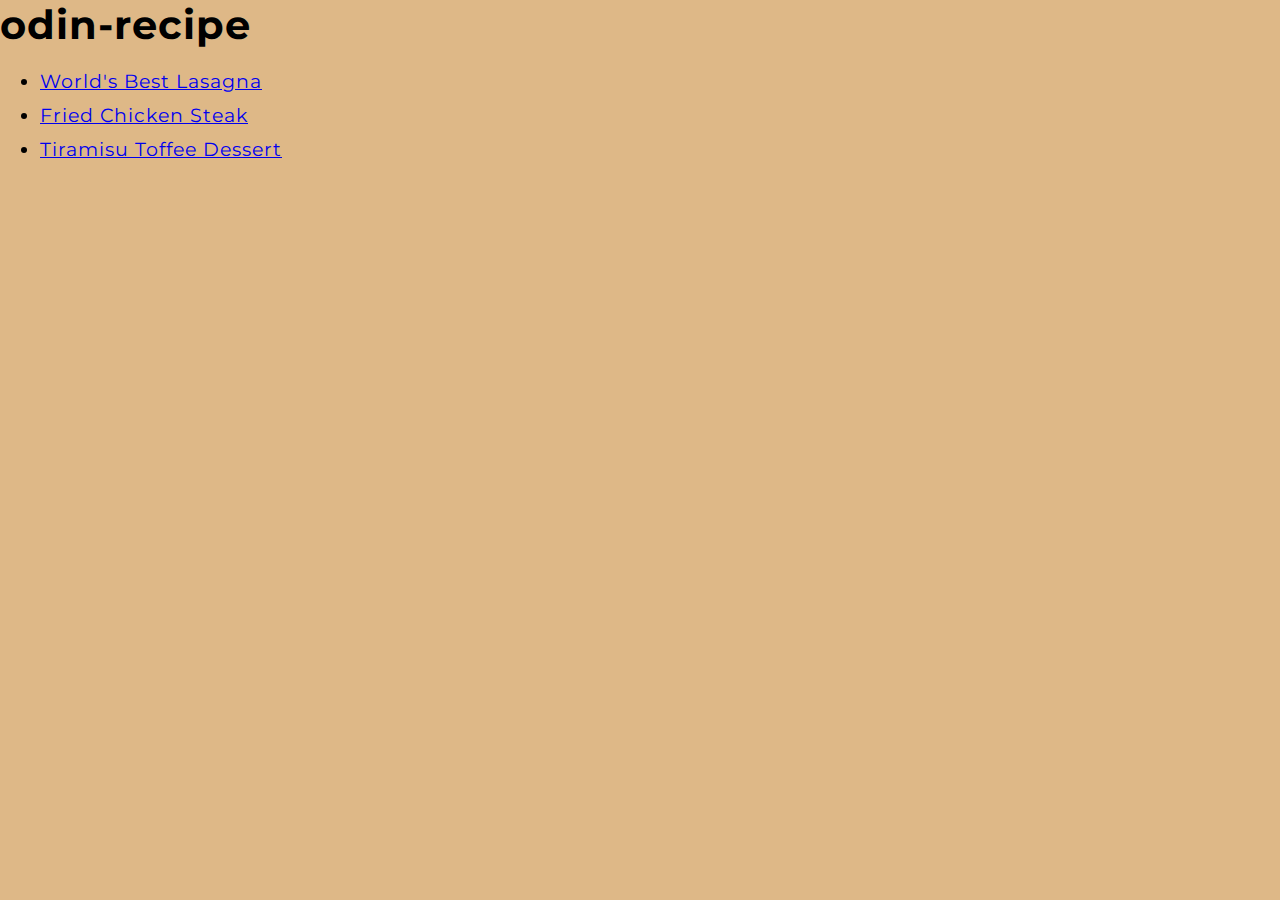
<file: index.html>
<!DOCTYPE html>
<html lang="en">
  <head>
    <meta charset="UTF-8" />
    <meta name="viewport" content="width=device-width, initial-scale=1.0" />
    <link rel="preconnect" href="https://fonts.googleapis.com">
<link rel="preconnect" href="https://fonts.gstatic.com" crossorigin>
<link href="https://fonts.googleapis.com/css2?family=Montserrat:ital,wght@0,100..900;1,100..900&display=swap" rel="stylesheet">
    <link rel="stylesheet" href="./style.css" />
    <title>odin-recipe</title>
  </head>
  <body>
    <h1>odin-recipe</h1>
    <ul>
      <li>
        <a href="./recipes/lasagna.html">World's Best Lasagna</a></li>
      <li> <a href="./recipes/steak.html">Fried Chicken Steak</a></li>
      <li> <a href="./recipes/dessert.html">Tiramisu Toffee Dessert</a></li>
    </ul>
  </body>
</html>
</file>
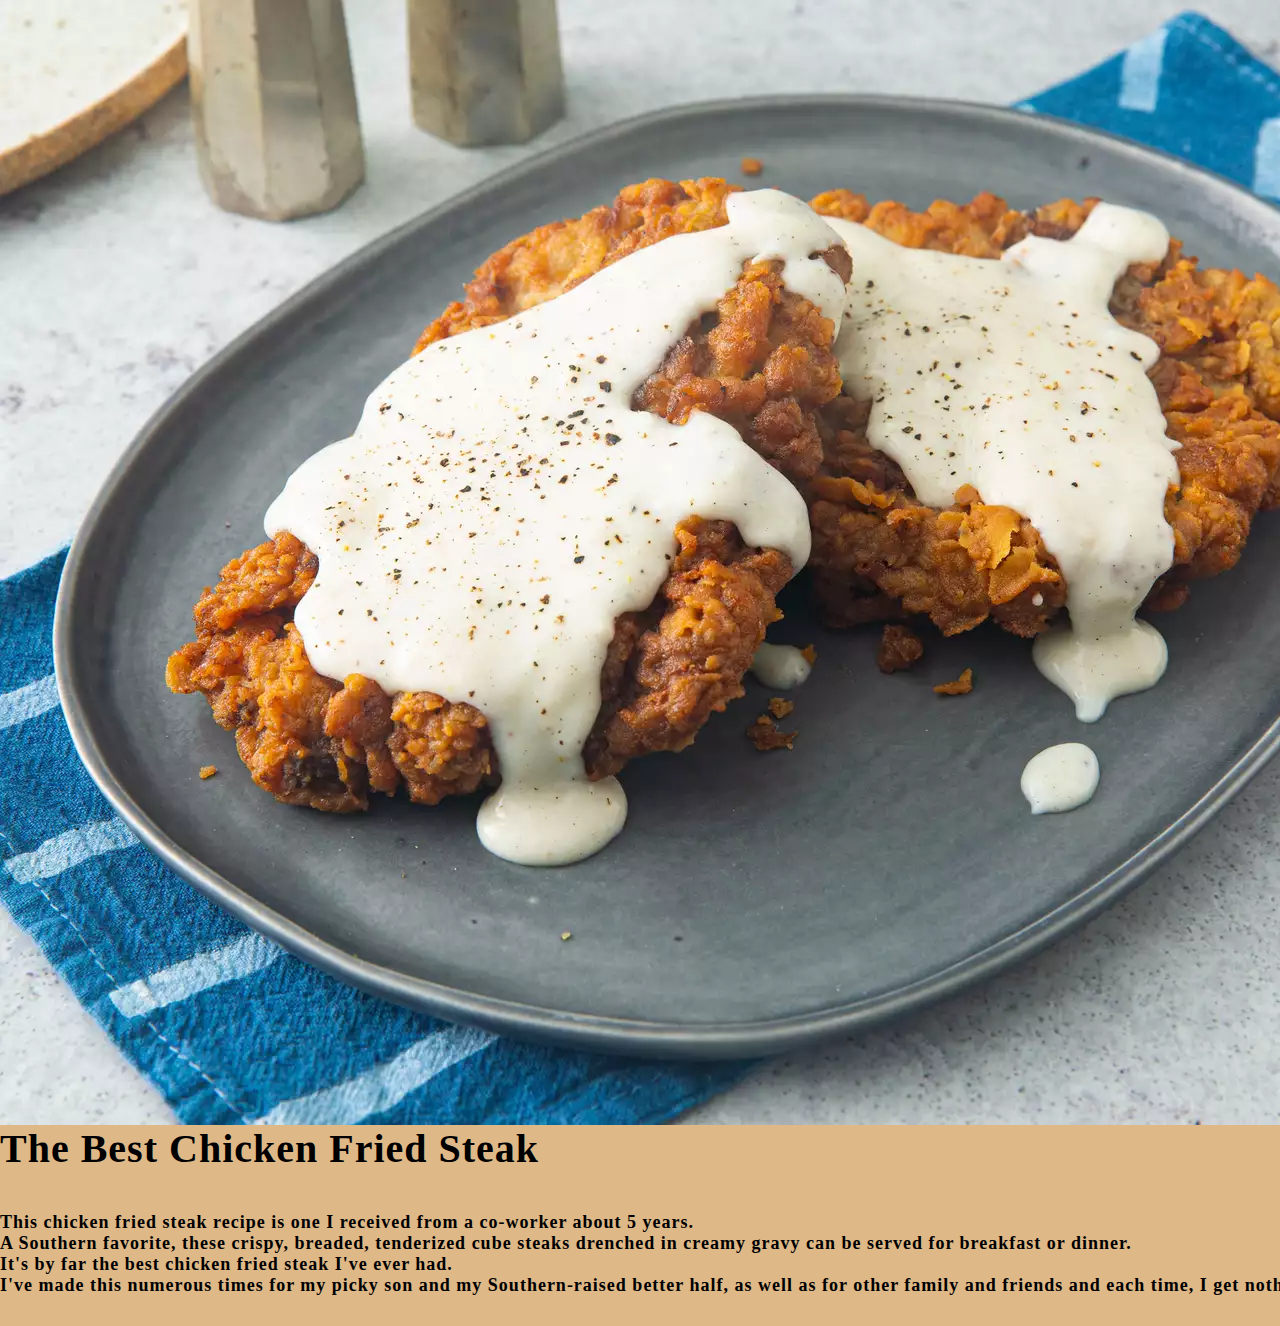
<file: Steak.html>
<!DOCTYPE html>
<html lang="en">
<head>
    <meta charset="UTF-8">
    <meta name="viewport" content="width=device-width, initial-scale=1.0">
    <link rel="stylesheet" href="style.css">
    <title>Chicken Steak</title>
</head>
<body>

    <img src="./assets/Chicken.webp" alt="Chicken steak">

    <h1>The Best Chicken Fried Steak</h1>
    <h3>This chicken fried steak recipe is one I received from a co-worker about 5 years. <br> A Southern favorite, these crispy, breaded, tenderized cube steaks drenched in creamy gravy can be served for breakfast or dinner. <br> It's by far the best chicken fried steak I've ever had. <br> I've made this numerous times for my picky son and my Southern-raised better half, as well as for other family and friends and each time, I get nothing but rave reviews.</h3>
    
</body>
</html>
</file>
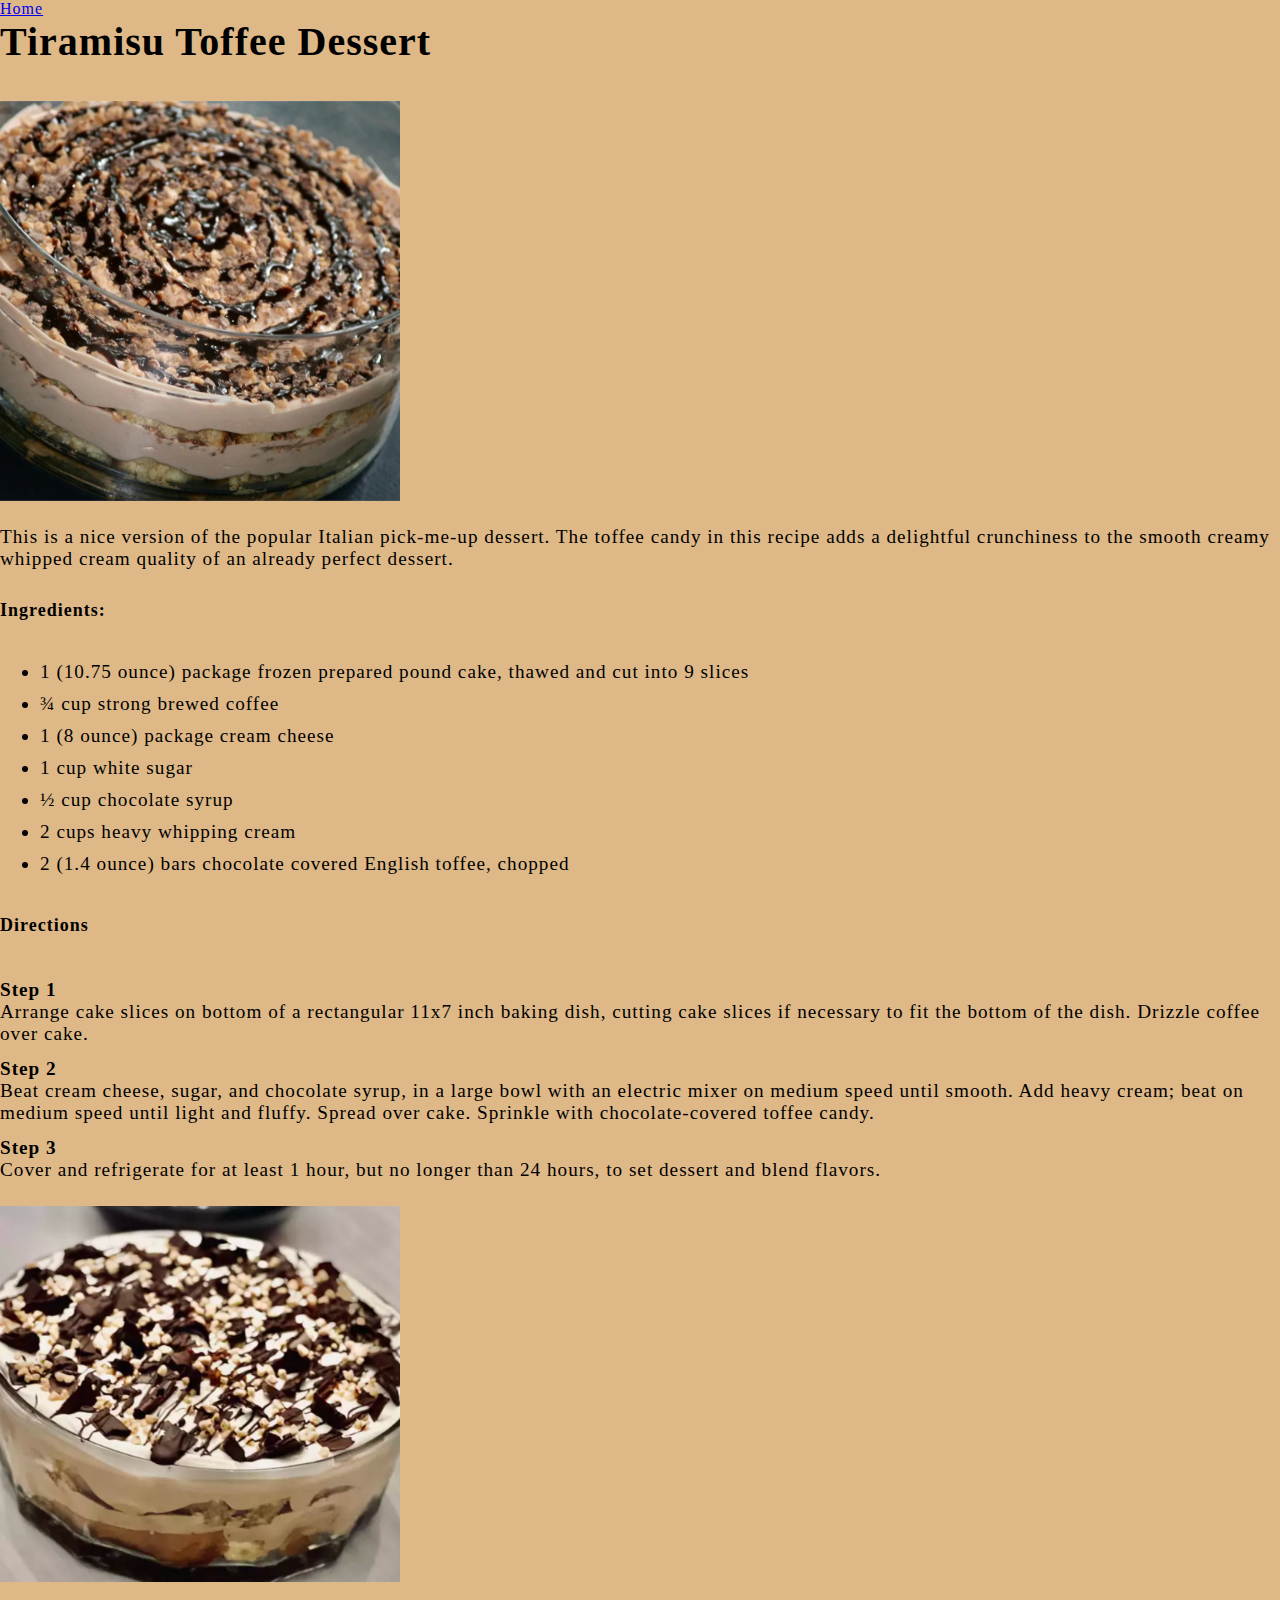
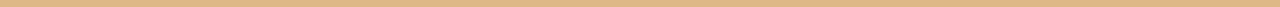
<file: recipes/dessert.html>
<!DOCTYPE html>
<html lang="en">
<head>
    <meta charset="UTF-8">
    <meta name="viewport" content="width=device-width, initial-scale=1.0">
    <link rel="stylesheet" href="../style.css">
    <title>Tiramisu Toffee</title>
</head>
<body>
    <a href="../index.html">Home</a>
    <h1>Tiramisu Toffee Dessert</h1>
    <img class="image"  src="../assets/dessert.webp" alt="Tiramisu Toffee Dessert">

    <p>This is a nice version of the popular Italian pick-me-up dessert. The toffee candy in this recipe adds a delightful crunchiness to the smooth creamy whipped cream quality of an already perfect dessert.</p>

    <h3 id="description" >Ingredients:</h3>
    
    <ul>
        <li>1 (10.75 ounce) package frozen prepared pound cake, thawed and cut into 9 slices</li>
        <li>¾ cup strong brewed coffee</li>
        <li>1 (8 ounce) package cream cheese</li>
        <li>1 cup white sugar</li>
        <li>½ cup chocolate syrup</li>
        <li>2 cups heavy whipping cream</li>
        <li>2 (1.4 ounce) bars chocolate covered English toffee, chopped</li>
    </ul>

    <h3>Directions</h3>

    <strong class="steps">Step 1</strong> <p>Arrange cake slices on bottom of a rectangular 11x7 inch baking dish, cutting cake slices if necessary to fit the bottom of the dish. Drizzle coffee over cake.</p>

    <strong class="steps">Step 2</strong> <p>Beat cream cheese, sugar, and chocolate syrup, in a large bowl with an electric mixer on medium speed until smooth. Add heavy cream; beat on medium speed until light and fluffy. Spread over cake. Sprinkle with chocolate-covered toffee candy.</p>

    <strong class="steps">Step 3</strong> <p>Cover and refrigerate for at least 1 hour, but no longer than 24 hours, to set dessert and blend flavors.</p>

    <img class="image" src="../assets/dessert2.png" alt="Tiramisu Toffee">
</body>
</html>
</file>
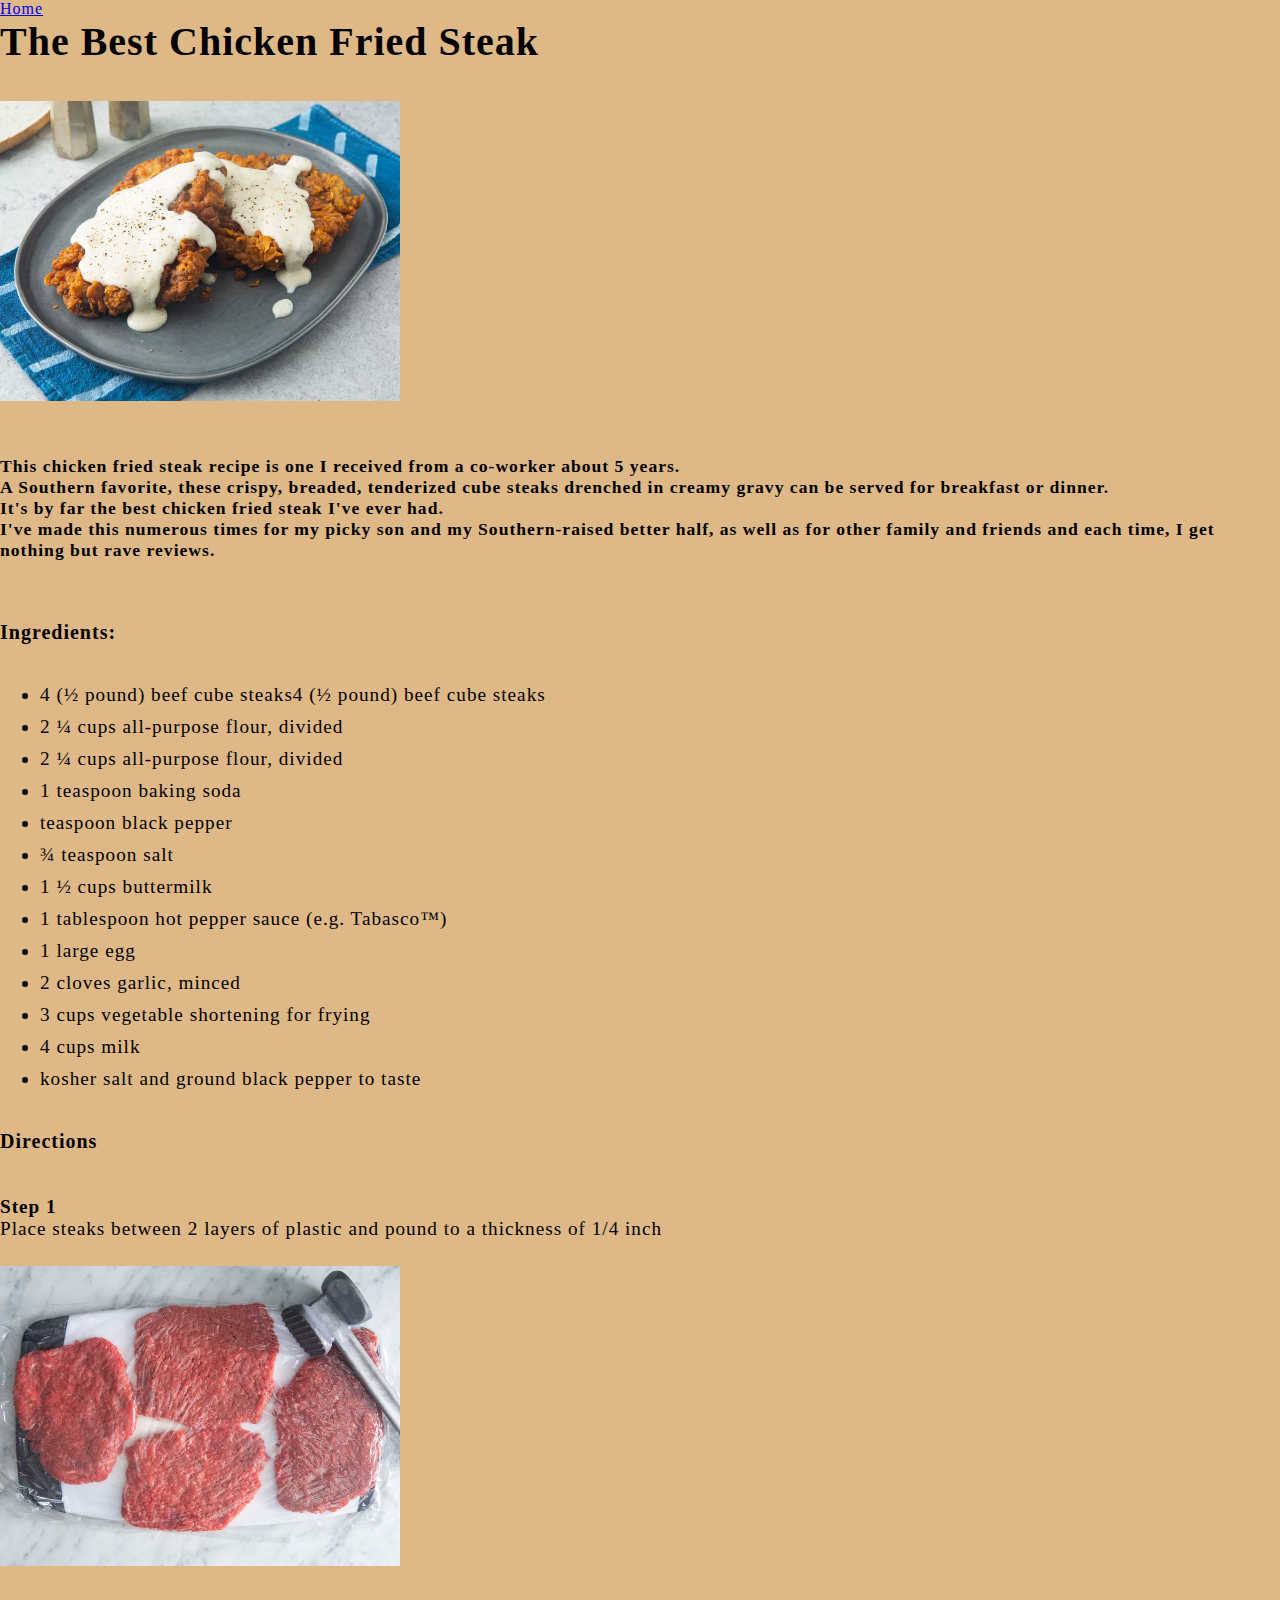
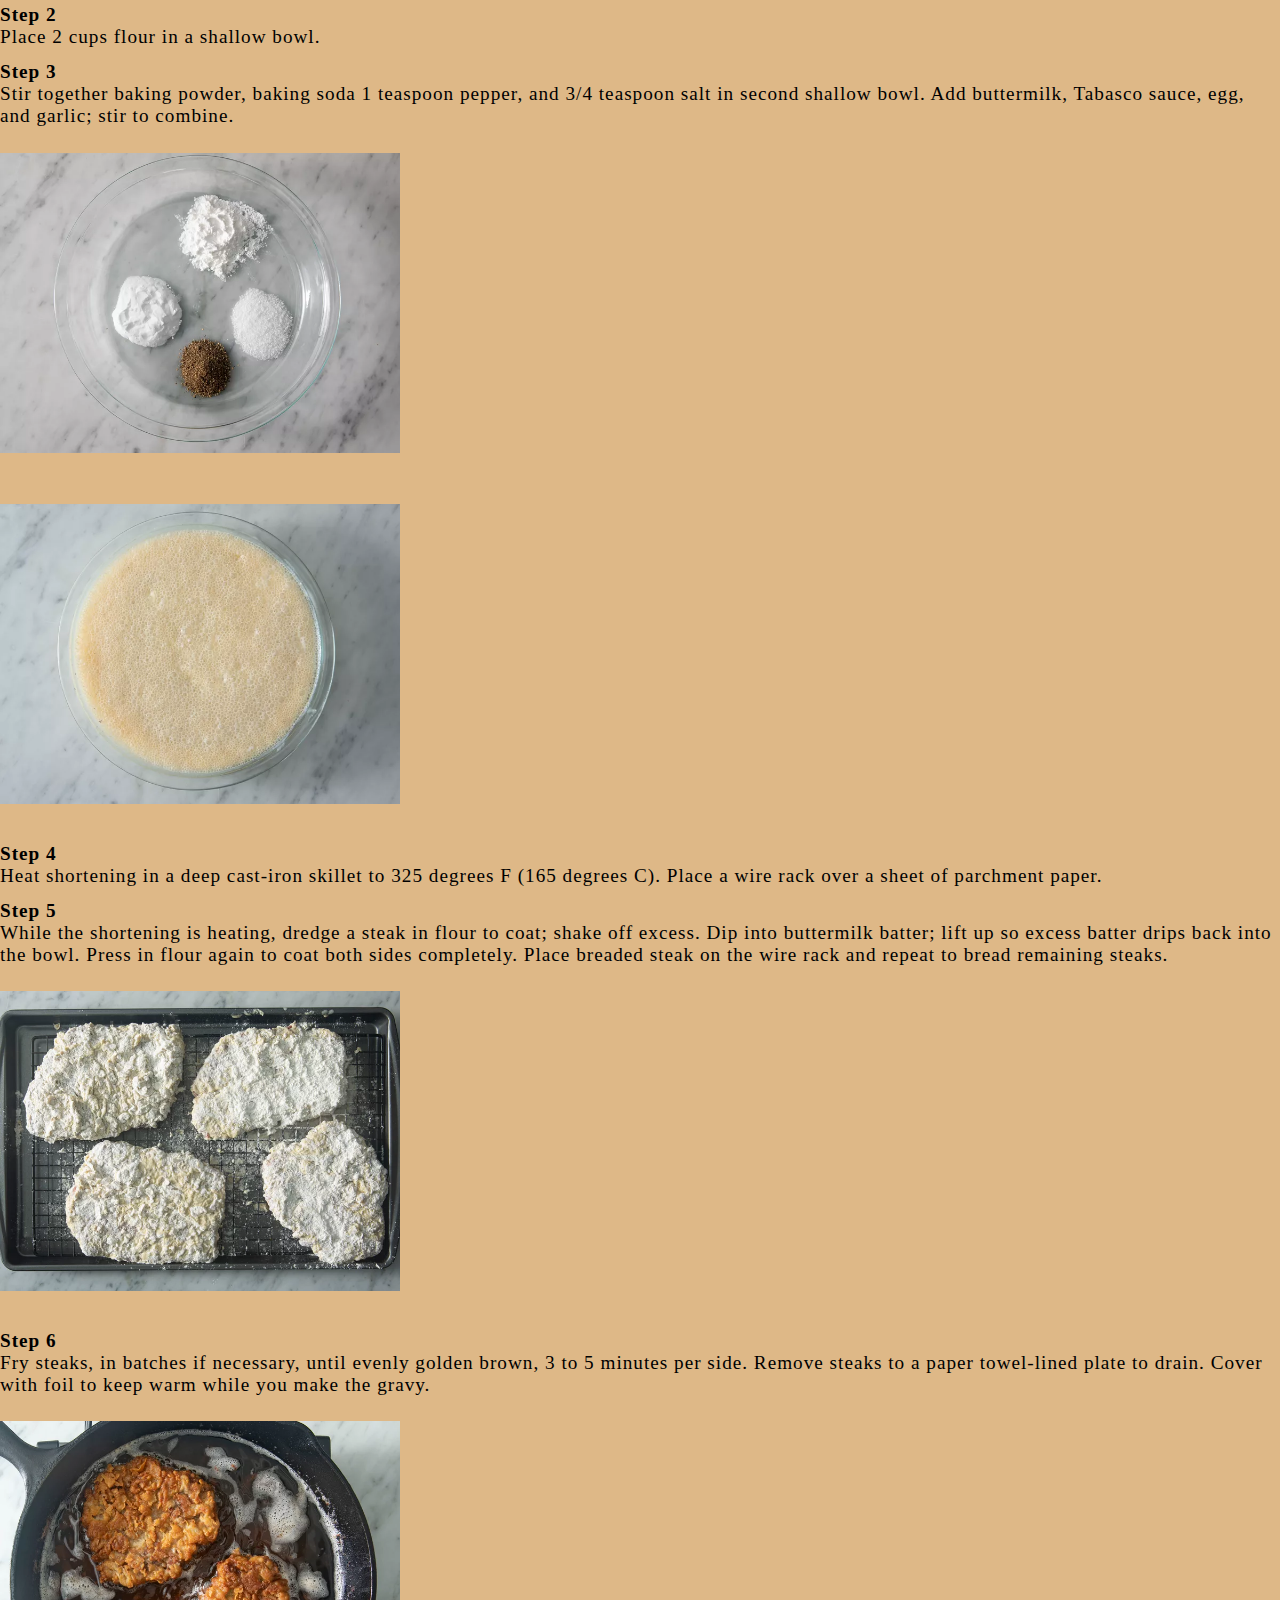
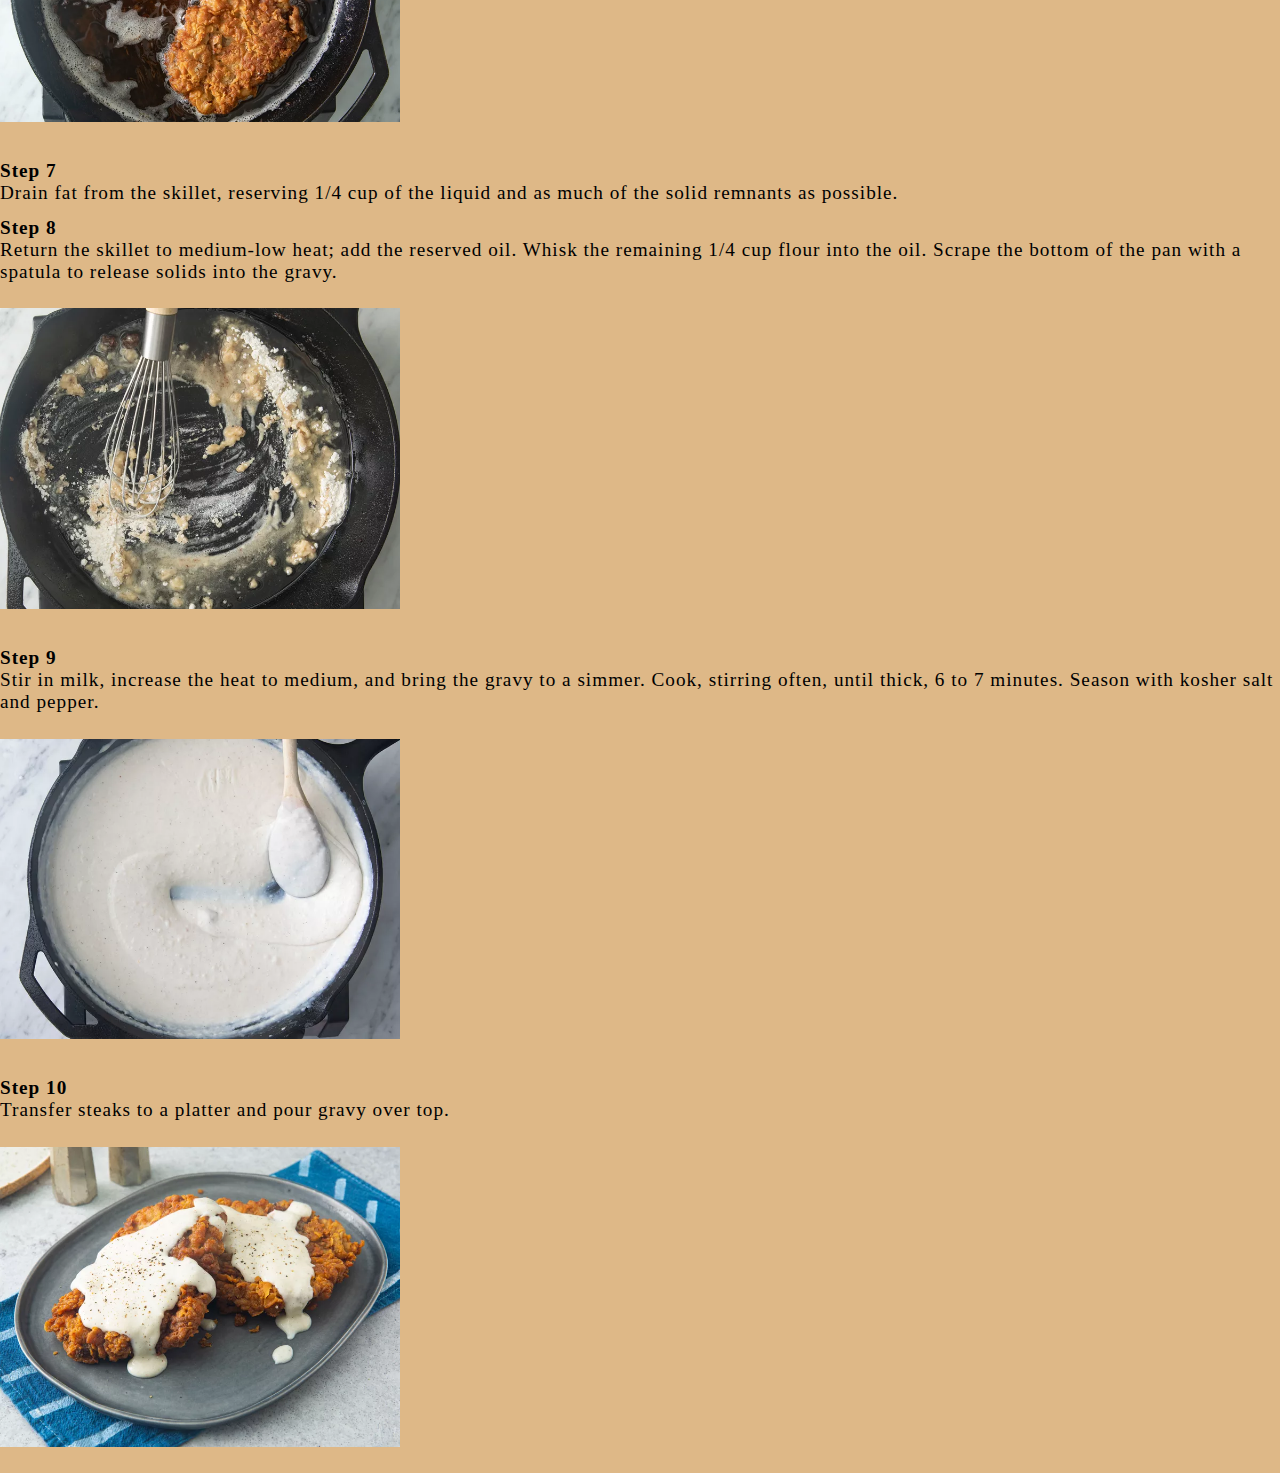
<file: recipes/Steak.html>
<!DOCTYPE html>
<html lang="en">
<head>
    <meta charset="UTF-8">
    <meta name="viewport" content="width=device-width, initial-scale=1.0">
    <link rel="stylesheet" href="../style.css">
    <title>Chicken Steak</title>
</head>
<body>
    <a href="../index.html">Home</a>
    <h1>The Best Chicken Fried Steak</h1>   
    <img class="image" src="../assets/Chicken.webp" alt="Chicken steak">

    
    <h3 class="description">This chicken fried steak recipe is one I received from a co-worker about 5 years. <br> A Southern favorite, these crispy, breaded, tenderized cube steaks drenched in creamy gravy can be served for breakfast or dinner. <br> It's by far the best chicken fried steak I've ever had. <br> I've made this numerous times for my picky son and my Southern-raised better half, as well as for other family and friends and each time, I get nothing but rave reviews.</h3>

    <h4>Ingredients:</h4>
    <ul>
        <li>4 (½ pound) beef cube steaks4 (½ pound) beef cube steaks</li>
        <li>2 ¼ cups all-purpose flour, divided</li>
        <li>2 ¼ cups all-purpose flour, divided</li>
        <li>1 teaspoon baking soda</li>
        <li> teaspoon black pepper</li>
        <li>¾ teaspoon salt</li>
        <li>1 ½ cups buttermilk</li>
        <li>1 tablespoon hot pepper sauce (e.g. Tabasco™)</li>
        <li>1 large egg</li>
        <li>2 cloves garlic, minced</li>
        <li>3 cups vegetable shortening for frying</li>
        <li>4 cups milk</li>
        <li>kosher salt and ground black pepper to taste</li>
    </ul>

    <h4>Directions</h4>

<strong class="steps">Step 1</strong> <p>Place steaks between 2 layers of plastic and pound to a thickness of 1/4 inch</p>
<img class="image" src="../assets/step1.webp" alt="beaten meat">

<strong class="steps">Step 2</strong> <p>Place 2 cups flour in a shallow bowl.</p>
<strong class="steps">Step 3</strong> <p>Stir together baking powder, baking soda 1 teaspoon pepper, and 3/4 teaspoon salt in second shallow bowl. Add buttermilk, Tabasco sauce, egg, and garlic; stir to combine.</p>
<img class="image" src="../assets/step3.webp" alt="4 ingridients in a bowl">
    <img class="image" src="../assets/step3-2.webp" alt="ingridients mixed together">
    <strong class="steps">Step 4</strong> <p>Heat shortening in a deep cast-iron skillet to 325 degrees F (165 degrees C). Place a wire rack over a sheet of parchment paper.</p>
    <strong class="steps">Step 5</strong> <p>While the shortening is heating, dredge a steak in flour to coat; shake off excess. Dip into buttermilk batter; lift up so excess batter drips back into the bowl. Press in flour again to coat both sides completely. Place breaded steak on the wire rack and repeat to bread remaining steaks.</p>
    <img class="image" src="../assets/step5.webp" alt="chicken in flour">
    <strong class="steps">Step 6</strong> <p>Fry steaks, in batches if necessary, until evenly golden brown, 3 to 5 minutes per side. Remove steaks to a paper towel-lined plate to drain. Cover with foil to keep warm while you make the gravy.</p>
    <img class="image" src="../assets/step6.webp" alt="fried chicken">
    <strong class="steps">Step 7</strong> <p>Drain fat from the skillet, reserving 1/4 cup of the liquid and as much of the solid remnants as possible.</p>
    <strong class="steps">Step 8</strong> <p>Return the skillet to medium-low heat; add the reserved oil. Whisk the remaining 1/4 cup flour into the oil. Scrape the bottom of the pan with a spatula to release solids into the gravy.</p>
    <img class="image" src="../assets/step8.webp" alt="Chicken gravy">
    <strong class="steps">Step 9</strong> <p>Stir in milk, increase the heat to medium, and bring the gravy to a simmer. Cook, stirring often, until thick, 6 to 7 minutes. Season with kosher salt and pepper.</p>
    <img class="image" src="../assets/step9.webp" alt="gravy">
    <strong class="steps">Step 10</strong> <p>Transfer steaks to a platter and pour gravy over top.</p>
    <img class="image" src="../assets/step10.webp" alt="Fried chicken with gravy">


</body>
</html>
</file>
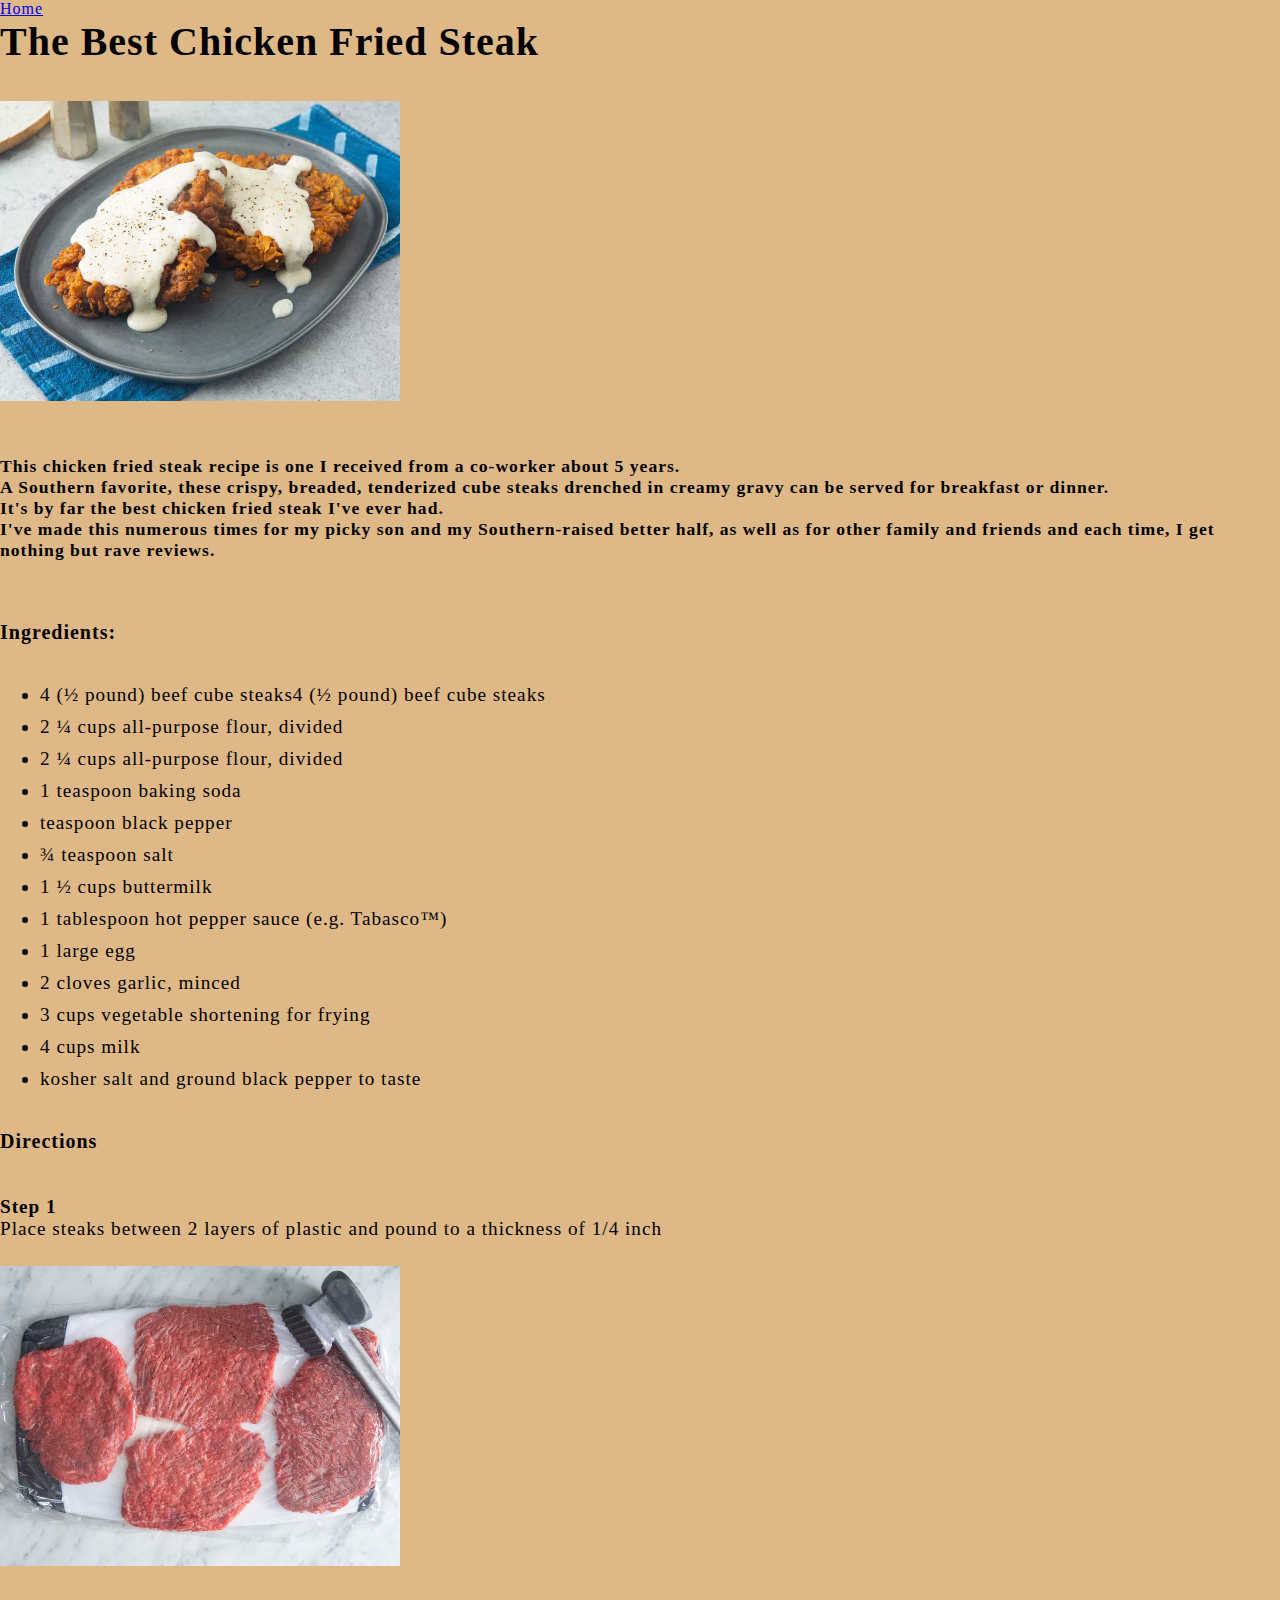
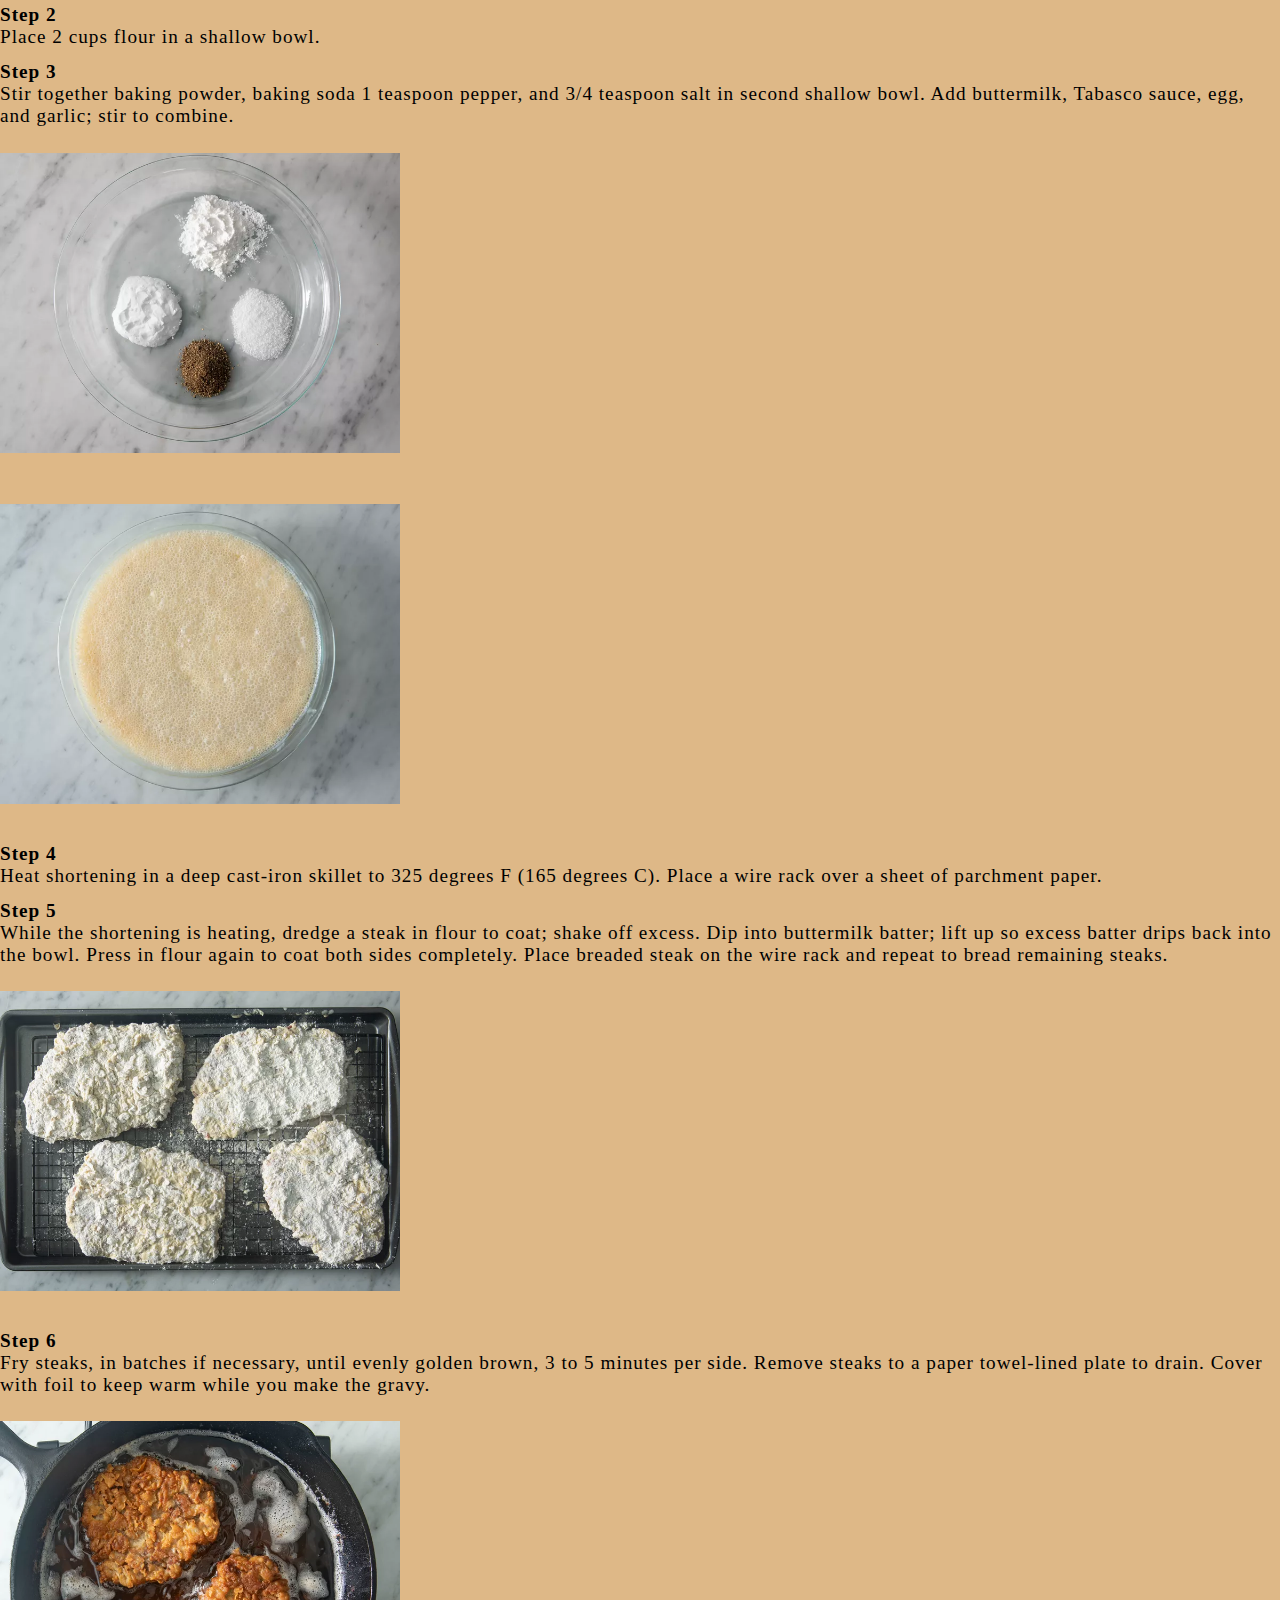
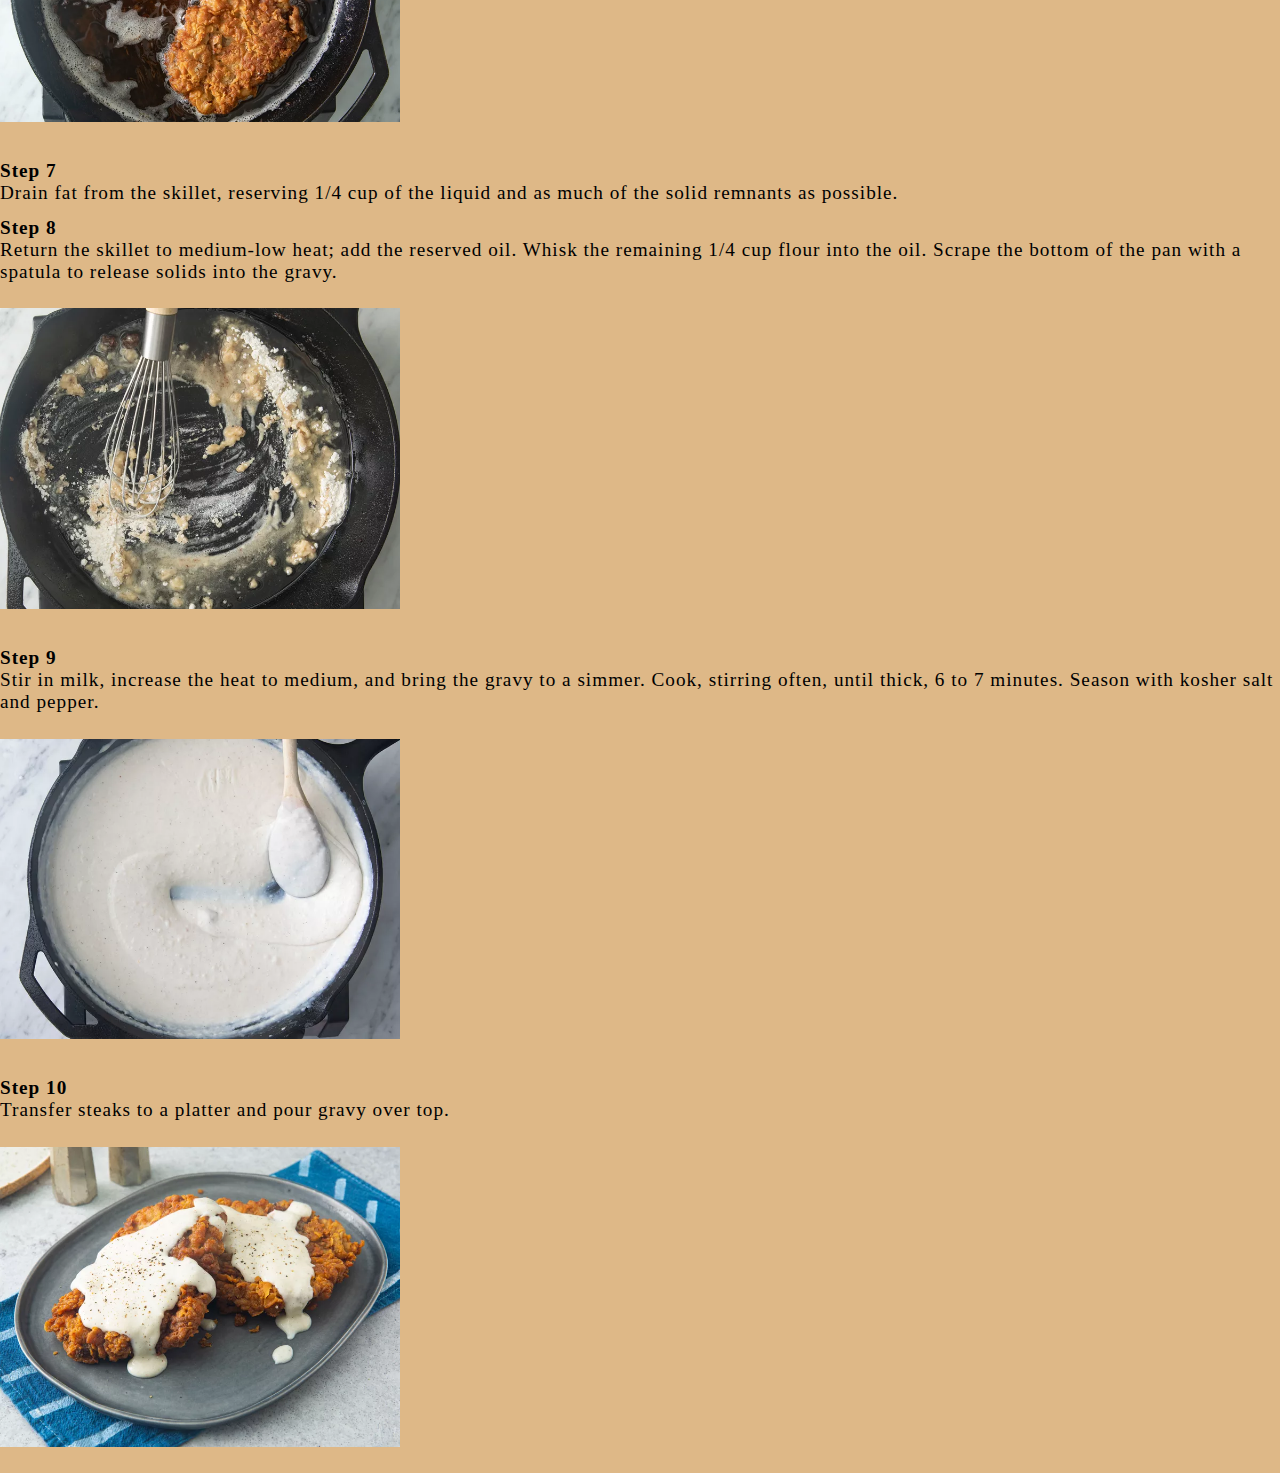
<file: recipes/steak.html>
<!DOCTYPE html>
<html lang="en">
<head>
    <meta charset="UTF-8">
    <meta name="viewport" content="width=device-width, initial-scale=1.0">
    <link rel="stylesheet" href="../style.css">
    <title>Chicken Steak</title>
</head>
<body>
    <a href="../index.html">Home</a>
    <h1>The Best Chicken Fried Steak</h1>   
    <img class="image" src="../assets/Chicken.webp" alt="Chicken steak">

    
    <h3 class="description">This chicken fried steak recipe is one I received from a co-worker about 5 years. <br> A Southern favorite, these crispy, breaded, tenderized cube steaks drenched in creamy gravy can be served for breakfast or dinner. <br> It's by far the best chicken fried steak I've ever had. <br> I've made this numerous times for my picky son and my Southern-raised better half, as well as for other family and friends and each time, I get nothing but rave reviews.</h3>

    <h4>Ingredients:</h4>
    <ul>
        <li>4 (½ pound) beef cube steaks4 (½ pound) beef cube steaks</li>
        <li>2 ¼ cups all-purpose flour, divided</li>
        <li>2 ¼ cups all-purpose flour, divided</li>
        <li>1 teaspoon baking soda</li>
        <li> teaspoon black pepper</li>
        <li>¾ teaspoon salt</li>
        <li>1 ½ cups buttermilk</li>
        <li>1 tablespoon hot pepper sauce (e.g. Tabasco™)</li>
        <li>1 large egg</li>
        <li>2 cloves garlic, minced</li>
        <li>3 cups vegetable shortening for frying</li>
        <li>4 cups milk</li>
        <li>kosher salt and ground black pepper to taste</li>
    </ul>

    <h4>Directions</h4>

<strong class="steps">Step 1</strong> <p>Place steaks between 2 layers of plastic and pound to a thickness of 1/4 inch</p>
<img class="image" src="../assets/step1.webp" alt="beaten meat">

<strong class="steps">Step 2</strong> <p>Place 2 cups flour in a shallow bowl.</p>
<strong class="steps">Step 3</strong> <p>Stir together baking powder, baking soda 1 teaspoon pepper, and 3/4 teaspoon salt in second shallow bowl. Add buttermilk, Tabasco sauce, egg, and garlic; stir to combine.</p>
<img class="image" src="../assets/step3.webp" alt="4 ingridients in a bowl">
    <img class="image" src="../assets/step3-2.webp" alt="ingridients mixed together">
    <strong class="steps">Step 4</strong> <p>Heat shortening in a deep cast-iron skillet to 325 degrees F (165 degrees C). Place a wire rack over a sheet of parchment paper.</p>
    <strong class="steps">Step 5</strong> <p>While the shortening is heating, dredge a steak in flour to coat; shake off excess. Dip into buttermilk batter; lift up so excess batter drips back into the bowl. Press in flour again to coat both sides completely. Place breaded steak on the wire rack and repeat to bread remaining steaks.</p>
    <img class="image" src="../assets/step5.webp" alt="chicken in flour">
    <strong class="steps">Step 6</strong> <p>Fry steaks, in batches if necessary, until evenly golden brown, 3 to 5 minutes per side. Remove steaks to a paper towel-lined plate to drain. Cover with foil to keep warm while you make the gravy.</p>
    <img class="image" src="../assets/step6.webp" alt="fried chicken">
    <strong class="steps">Step 7</strong> <p>Drain fat from the skillet, reserving 1/4 cup of the liquid and as much of the solid remnants as possible.</p>
    <strong class="steps">Step 8</strong> <p>Return the skillet to medium-low heat; add the reserved oil. Whisk the remaining 1/4 cup flour into the oil. Scrape the bottom of the pan with a spatula to release solids into the gravy.</p>
    <img class="image" src="../assets/step8.webp" alt="Chicken gravy">
    <strong class="steps">Step 9</strong> <p>Stir in milk, increase the heat to medium, and bring the gravy to a simmer. Cook, stirring often, until thick, 6 to 7 minutes. Season with kosher salt and pepper.</p>
    <img class="image" src="../assets/step9.webp" alt="gravy">
    <strong class="steps">Step 10</strong> <p>Transfer steaks to a platter and pour gravy over top.</p>
    <img class="image" src="../assets/step10.webp" alt="Fried chicken with gravy">


</body>
</html>
</file>
<file: style.css>
* {
  background-color: burlywood;
  font-family: "Montserrat", serif;
  margin: 0;
  letter-spacing: 1px;
}

html,body {
  scroll-behavior: smooth;
  display: grid;
  
  font-family: "Gill Sans", "Gill Sans MT", Calibri, "Trebuchet MS", sans-serif;
}

.image {
  margin-bottom: 2%;
  margin-top: 2%;
  width: 100%;
  max-width: 400px;
  height: auto;
}

h1 {
  font-size: 40px;
  margin-bottom: 10px;
}

h3 {
  font-size: 18px;
  margin: 30px 0px 30px 0px;
}

h4 {
  font-size: 20px;
  margin: 30px 0px 30px 0px;
}

p {
  font-size: 1.2em;
}

#ingredients {
  font-size: 1em;
  font-family: 'Trebuchet MS', 'Lucida Sans Unicode', 'Lucida Grande', 'Lucida Sans', Arial, sans-serif;
}

.description {
  font-size: 1.1em;
}

ul {
  font-size: 1.2em;
}

li {
  margin: 10px 0px 10px 0px;
}

.steps {
  font-size: 1.2em;
  margin-top: 1%;
}

@media (max-width: 768px) {
  body {
    padding: 0 15px;
  }

  h1 {
    font-size: 30px;
  }

  h3 {
    font-size: 16px;
  }

  h4 {
    font-size: 18px;
  }

  p {
    font-size: 1.1em;
  }

  ul {
    font-size: 1.1em;
  }

  .steps {
    font-size: 1.1em;
  }

  .image {
    width: 100%;
    height: auto;
  }
}
</file>
